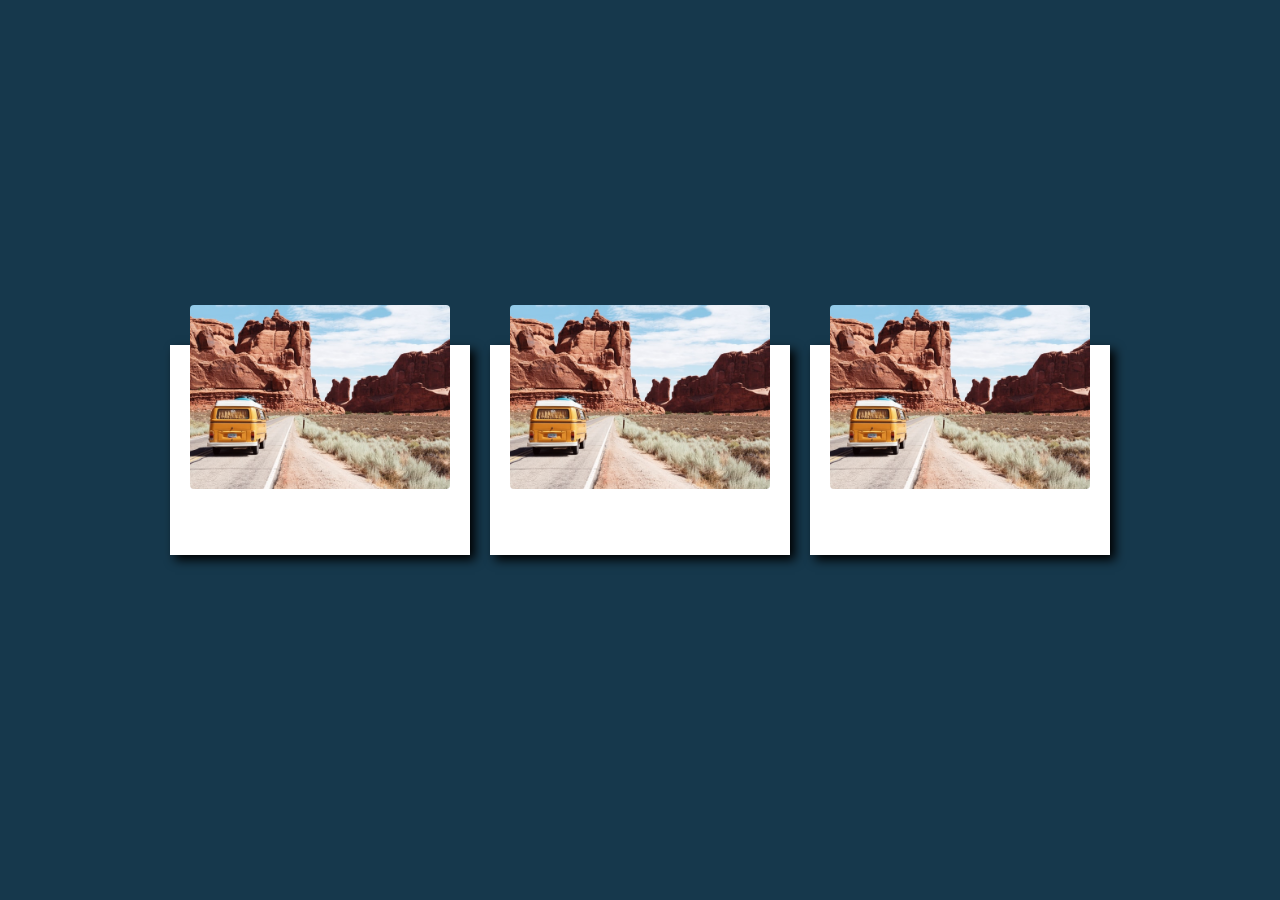
<file: 1.Card_Hover/index.html>
<!DOCTYPE html>
<html lang="en">

<head>
    <meta charset="UTF-8">
    <meta name="viewport" content="width=device-width, initial-scale=1.0">
    <title>Card Hover</title>
    <link rel="stylesheet" href="style.css">
</head>

<body>

    <div class="container">
        <div class="card">
            <div class="imgBx">
                <img src="./dino-reichmuth-A5rCN8626Ck-unsplash.jpg" alt="" srcset="">
            </div>
            <div class="content">
                <h2>Card One</h2>
                <p>Lorem ipsum dolor sit amet consectetur adipisicing elit. Accusamus consectetur cumque eaque fugit vel
                    voluptatibus magni animi itaque eum doloribus.</p>
            </div>
        </div>

        <div class="card">
            <div class="imgBx">
                <img src="./dino-reichmuth-A5rCN8626Ck-unsplash.jpg" alt="" srcset="">
            </div>
            <div class="content">
                <h2>Card Two</h2>
                <p>Lorem ipsum dolor sit amet consectetur adipisicing elit. Accusamus consectetur cumque eaque fugit vel
                    voluptatibus magni animi itaque eum doloribus.</p>
            </div>
        </div>

        <div class="card">
            <div class="imgBx">
                <img src="./dino-reichmuth-A5rCN8626Ck-unsplash.jpg" alt="" srcset="">
            </div>
            <div class="content">
                <h2>Card Three</h2>
                <p>Lorem ipsum dolor sit amet consectetur adipisicing elit. Accusamus consectetur cumque eaque fugit vel
                    voluptatibus magni animi itaque eum doloribus.</p>
            </div>
        </div>
    </div>

</body>

</html>
</file>
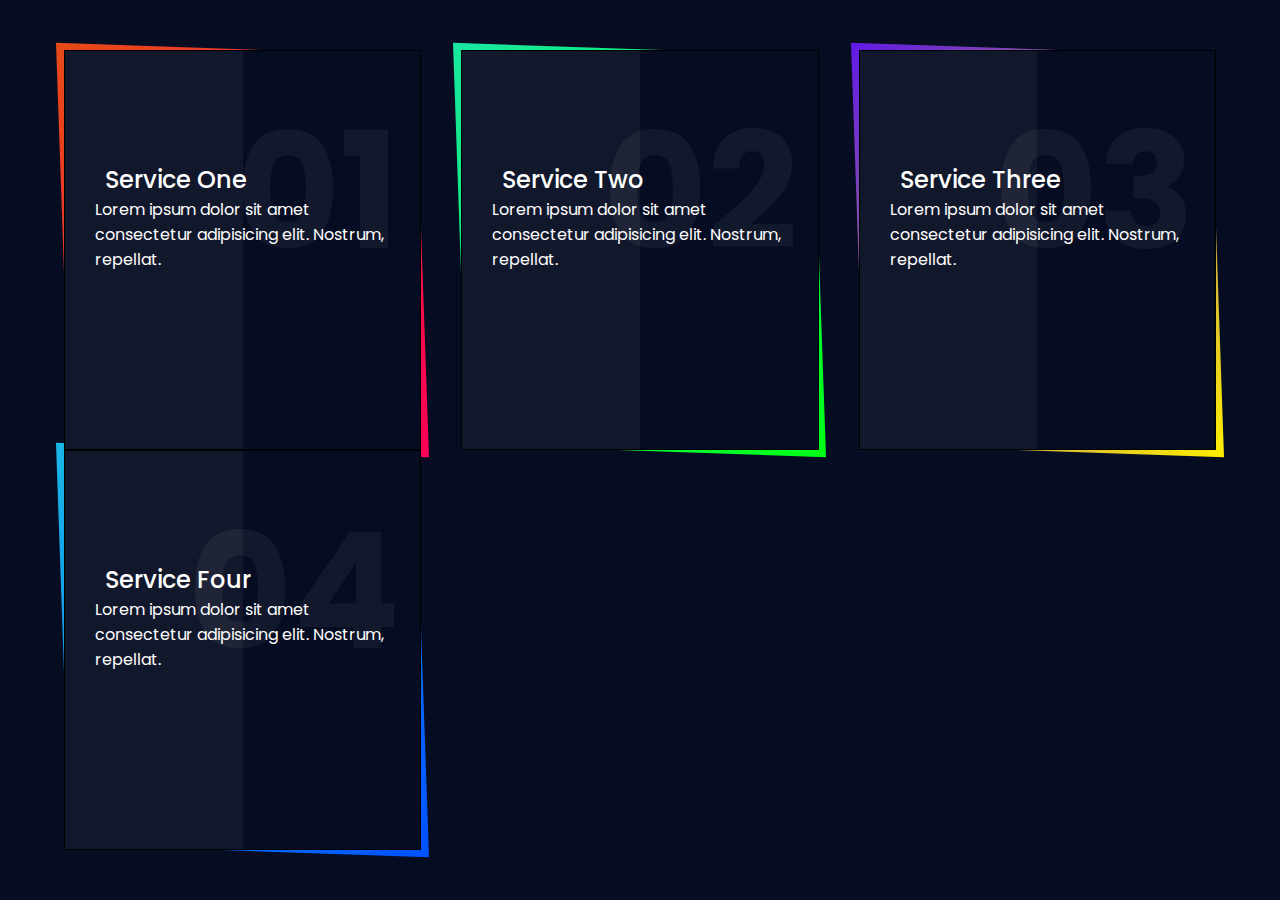
<file: 2.Skewed_Border/index.html>
<!DOCTYPE html>
<html lang="en">

<head>
    <meta charset="UTF-8">
    <meta name="viewport" content="width=device-width, initial-scale=1.0">
    <title>Skewed Border</title>
    <link rel="stylesheet" href="style.css">
</head>

<body>
    <div class="container">
        <div class="card">
            <div class="content">
                <h2>01</h2>
                <h3>Service One</h3>
                <p>Lorem ipsum dolor sit amet consectetur adipisicing elit. Nostrum, repellat.</p>
                <a href="">Read More</a>
            </div>
        </div>

        <div class="card">
            <div class="content">
                <h2>02</h2>
                <h3>Service Two</h3>
                <p>Lorem ipsum dolor sit amet consectetur adipisicing elit. Nostrum, repellat.</p>
                <a href="">Read More</a>
            </div>
        </div>

        <div class="card">
            <div class="content">
                <h2>03</h2>
                <h3>Service Three</h3>
                <p>Lorem ipsum dolor sit amet consectetur adipisicing elit. Nostrum, repellat.</p>
                <a href="">Read More</a>

            </div>
        </div>

        <div class="card">
            <div class="content">
                <h2>04</h2>
                <h3>Service Four</h3>
                <p>Lorem ipsum dolor sit amet consectetur adipisicing elit. Nostrum, repellat.</p>
                <a href="">Read More</a>

            </div>
        </div>
    </div>
</body>

</html>
</file>
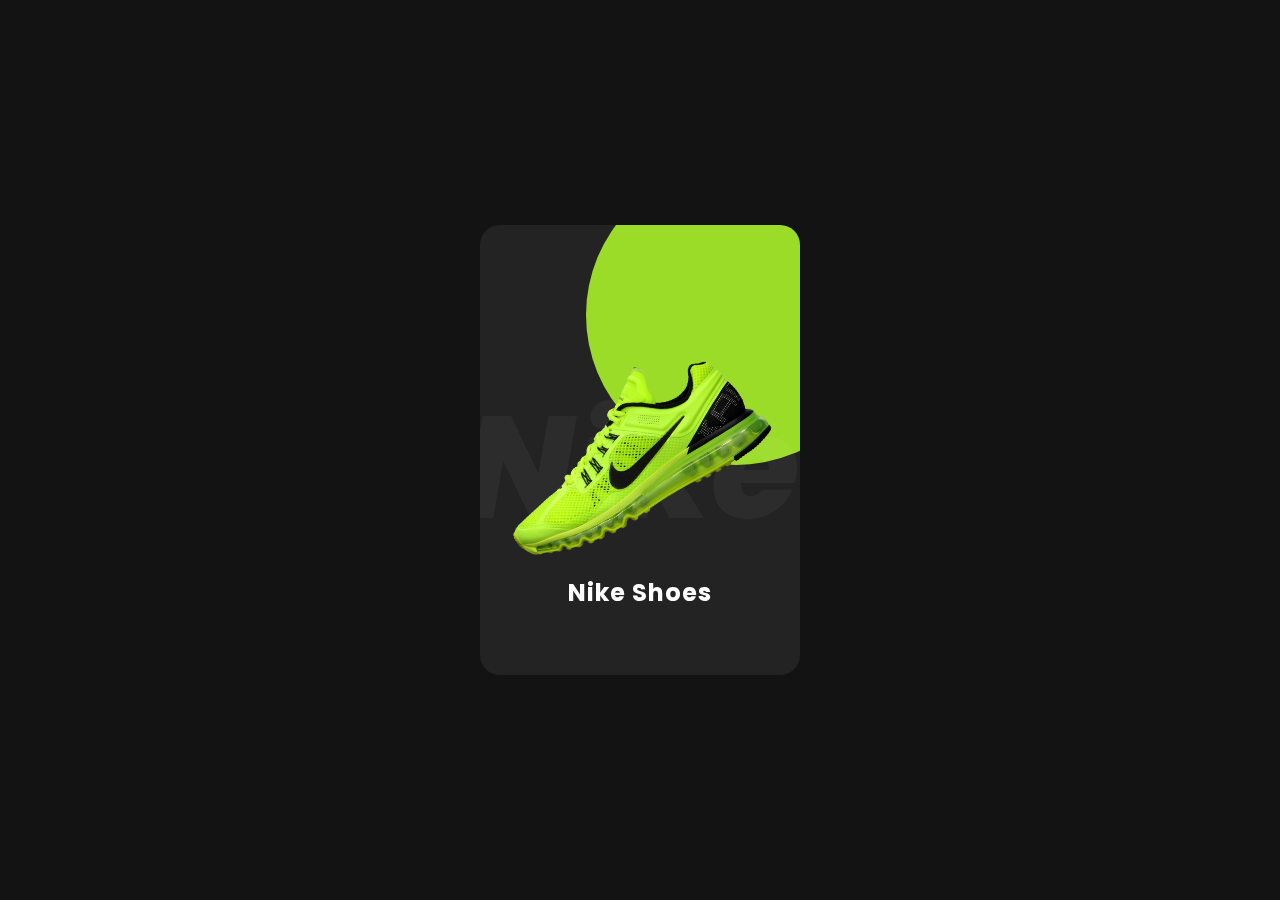
<file: 3.Shoe_Card/index.html>
<!DOCTYPE html>
<html lang="en">

<head>
    <meta charset="UTF-8">
    <meta name="viewport" content="width=device-width, initial-scale=1.0">
    <link rel="stylesheet" href="style.css">
    <title>Shoe Card</title>
</head>

<body>
    <div class="container">
        <div class="card">
            <div class="imgBox">
                <img src="./running_shoes_PNG5816.png" alt="">
            </div>
            <div class="contentBox">
                <h2>Nike Shoes</h2>
                <div class="size">
                    <h3>Size :</h3>
                    <span>7</span>
                    <span>8</span>
                    <span>9</span>
                    <span>10</span>
                </div>
                <div class="color">
                    <h3>Color :</h3>
                    <span></span>
                    <span></span>
                    <span></span>
                </div>
                <a href="#">Buy Now</a>
            </div>

        </div>
    </div>
</body>

</html>
</file>
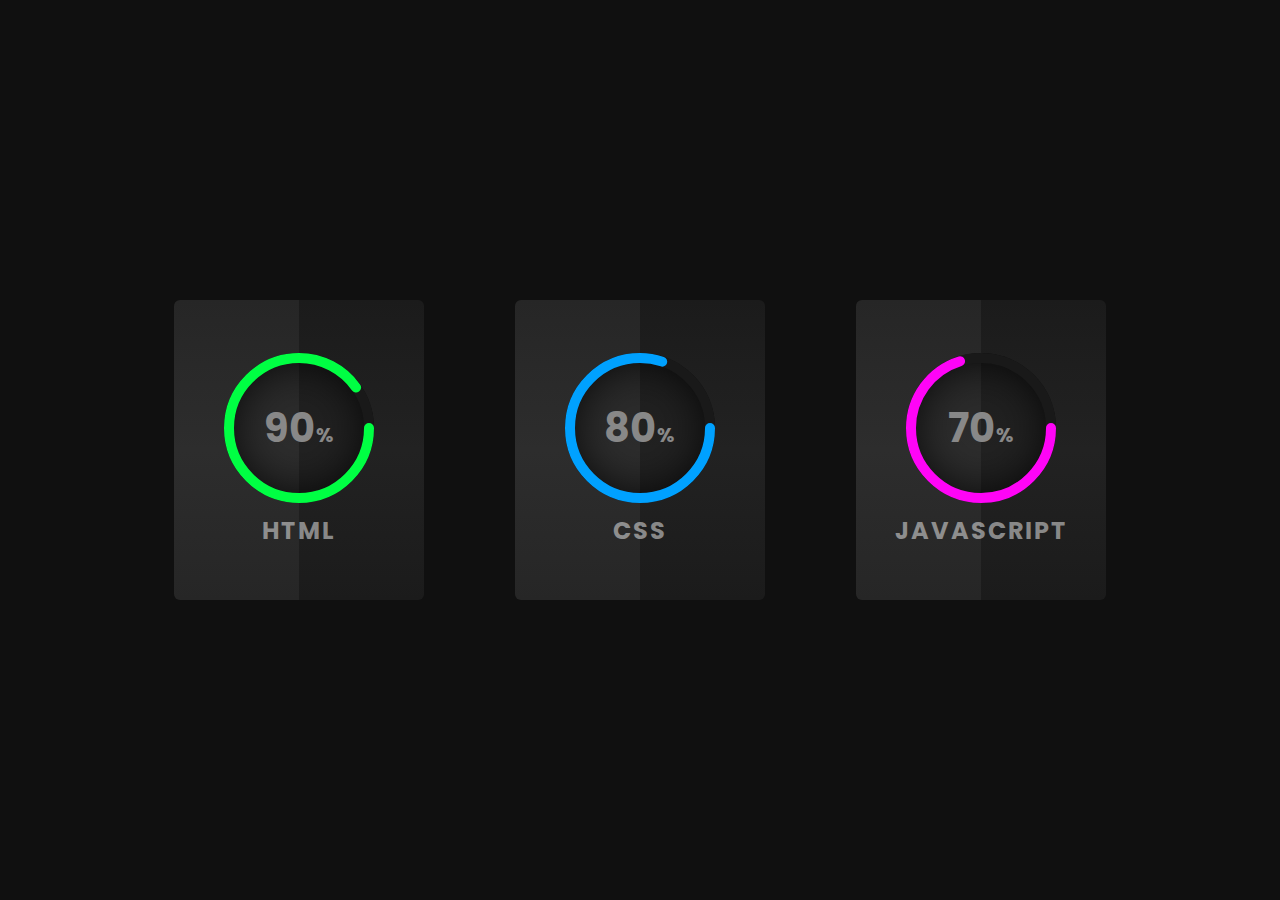
<file: 4.Progress_bar/index.html>
<!DOCTYPE html>
<html lang="en">

<head>
    <meta charset="UTF-8">
    <meta name="viewport" content="width=device-width, initial-scale=1.0">
    <link rel="stylesheet" href="style.css">
    <title>Progress Bar</title>
</head>

<body>
    <div class="container">
        <div class="card">
            <div class="header">
                <div class="percent">
                    <svg>
                        <circle cx=70 cy=70 r=70></circle>
                        <circle cx=70 cy=70 r=70></circle>
                    </svg>
                    <div class="number">
                        <h2>90<span>%</span></h2>
                    </div>
                </div>
                <h2 class="desc">html</h2>
            </div>
        </div>

        <div class="card">
            <div class="header">
                <div class="percent">
                    <svg>
                        <circle cx=70 cy=70 r=70></circle>
                        <circle cx=70 cy=70 r=70></circle>
                    </svg>
                    <div class="number">
                        <h2>80<span>%</span></h2>
                    </div>
                </div>
                <h2 class="desc">css</h2>
            </div>
        </div>

        <div class="card">
            <div class="header">
                <div class="percent">
                    <svg>
                        <circle cx=70 cy=70 r=70></circle>
                        <circle cx=70 cy=70 r=70></circle>
                    </svg>
                    <div class="number">
                        <h2>70<span>%</span></h2>
                    </div>
                </div>
                <h2 class="desc">javascript</h2>
            </div>
        </div>
    </div>

</body>

</html>
</file>
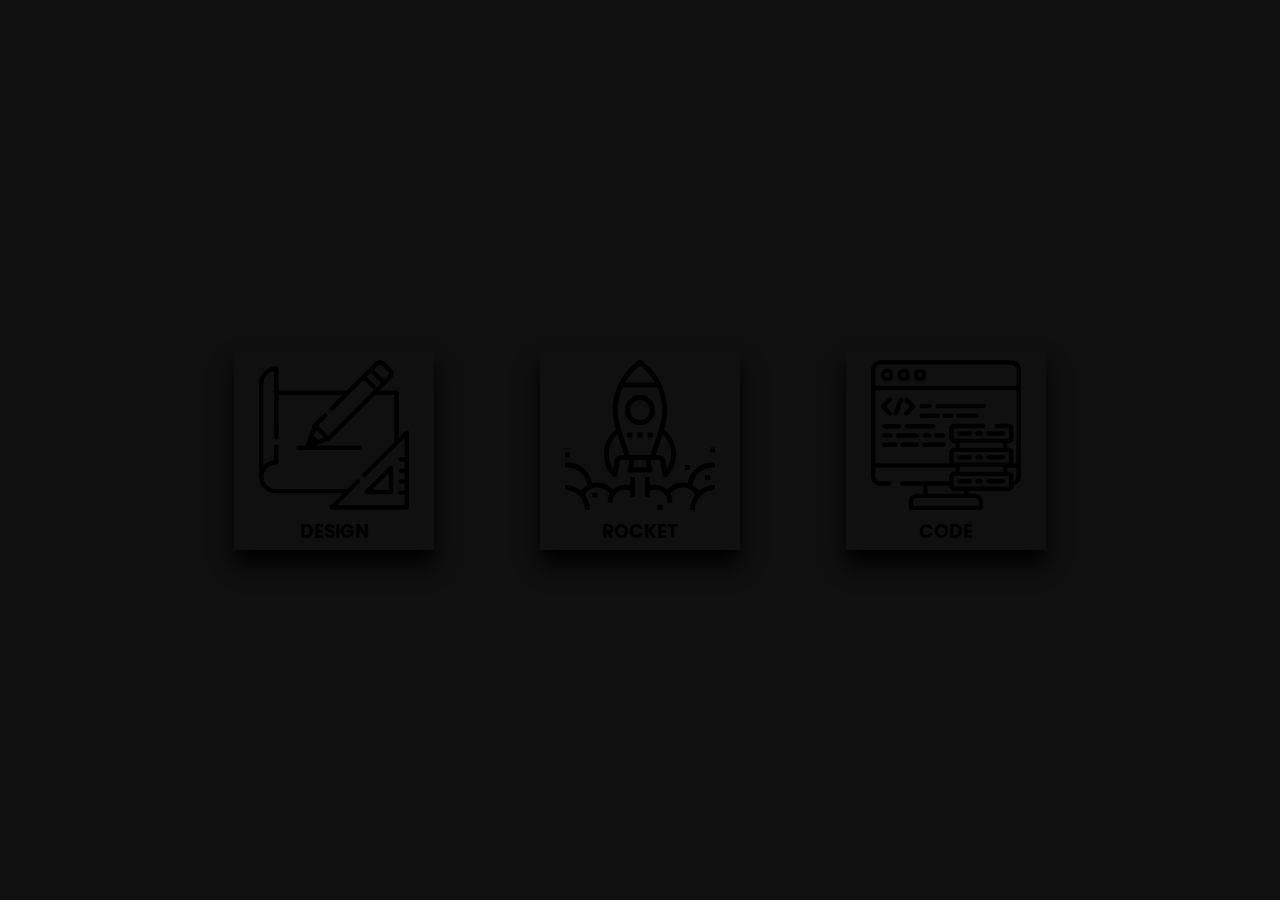
<file: 5.Cards_3_Colors/index.html>
<!DOCTYPE html>
<html lang="en">

<head>
    <meta charset="UTF-8">
    <meta name="viewport" content="width=device-width, initial-scale=1.0">
    <link rel="stylesheet" href="style.css">
    <title>Cards 3 Colors</title>
</head>

<body>
    <div class="container">
        <div class="card">
            <div class="face top">
                <div class="content">
                    <img src="./design.svg" alt="">
                    <h3>design</h3>
                </div>
            </div>
            <div class="face bottom">
                <p>Lorem ipsum dolor sit amet consectetur adipisicing elit. Beatae molestias quaerat aspernatur. Iure
                    quia est rerum sint non iusto ab?</p>
                <a href="#">read more</a>
            </div>
        </div>
        <div class="card">
            <div class="face top">
                <div class="content">
                    <img src="./rocket.svg" alt="">
                    <h3>rocket</h3>
                </div>
            </div>
            <div class="face bottom">
                <p>Lorem ipsum dolor sit amet consectetur adipisicing elit. Beatae molestias quaerat aspernatur. Iure
                    quia est rerum sint non iusto ab?</p>
                <a href="#">read more</a>
            </div>
        </div>
        <div class="card">
            <div class="face top">
                <div class="content">
                    <img src="./code.svg" alt="">
                    <h3>code</h3>
                </div>
            </div>
            <div class="face bottom">
                <p>Lorem ipsum dolor sit amet consectetur adipisicing elit. Beatae molestias quaerat aspernatur. Iure
                    quia est rerum sint non iusto ab?</p>
                <a href="#">read more</a>
            </div>
        </div>
    </div>
</body>

</html>
</file>
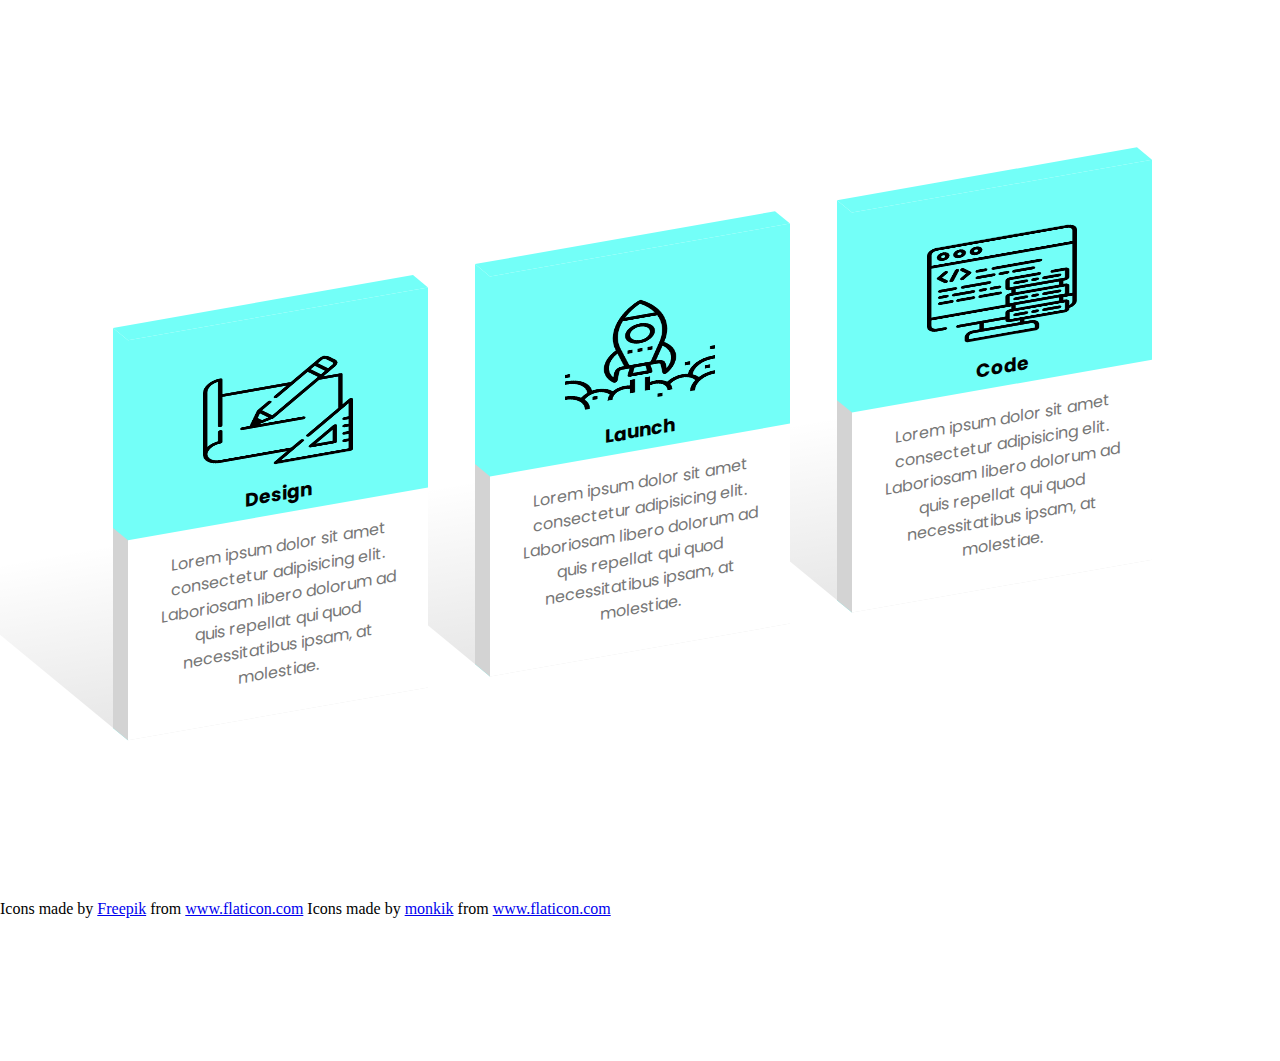
<file: 7.3d_Cards/index.html>
<!DOCTYPE html>
<html lang="en">

<head>
    <meta charset="UTF-8">
    <meta name="viewport" content="width=device-width, initial-scale=1.0">
    <link rel="stylesheet" href="style.css">
    <title>3D Cards</title>
</head>

<body>
    <div class="container">
        <div class="card">
            <div class="imgBox">
                <img src="./sketch.png" alt="meh...">
                <h3>Design</h3>
            </div>
            <div class="content">
                <p>Lorem ipsum dolor sit amet consectetur adipisicing elit. Laboriosam libero dolorum ad quis repellat
                    qui quod necessitatibus ipsam, at molestiae.</p>
            </div>
        </div>
        <div class="card">
            <div class="imgBox">
                <img src="./startup.png" alt="meh...">
                <h3>Launch</h3>
            </div>
            <div class="content">
                <p>Lorem ipsum dolor sit amet consectetur adipisicing elit. Laboriosam libero dolorum ad quis repellat
                    qui quod necessitatibus ipsam, at molestiae.</p>
            </div>
        </div>
        <div class="card">
            <div class="imgBox">
                <img src="./data.png" alt="meh...">
                <h3>Code</h3>
            </div>
            <div class="content">
                <p>Lorem ipsum dolor sit amet consectetur adipisicing elit. Laboriosam libero dolorum ad quis repellat
                    qui quod necessitatibus ipsam, at molestiae.</p>
            </div>
        </div>
    </div>
    <footer>
        Icons made by <a href="https://www.flaticon.com/authors/freepik" title="Freepik">Freepik</a> from <a
            href="https://www.flaticon.com/" title="Flaticon"> www.flaticon.com</a>
        Icons made by <a href="https://www.flaticon.com/authors/monkik" title="monkik">monkik</a> from <a
            href="https://www.flaticon.com/" title="Flaticon"> www.flaticon.com</a>
    </footer>
</body>

</html>
</file>
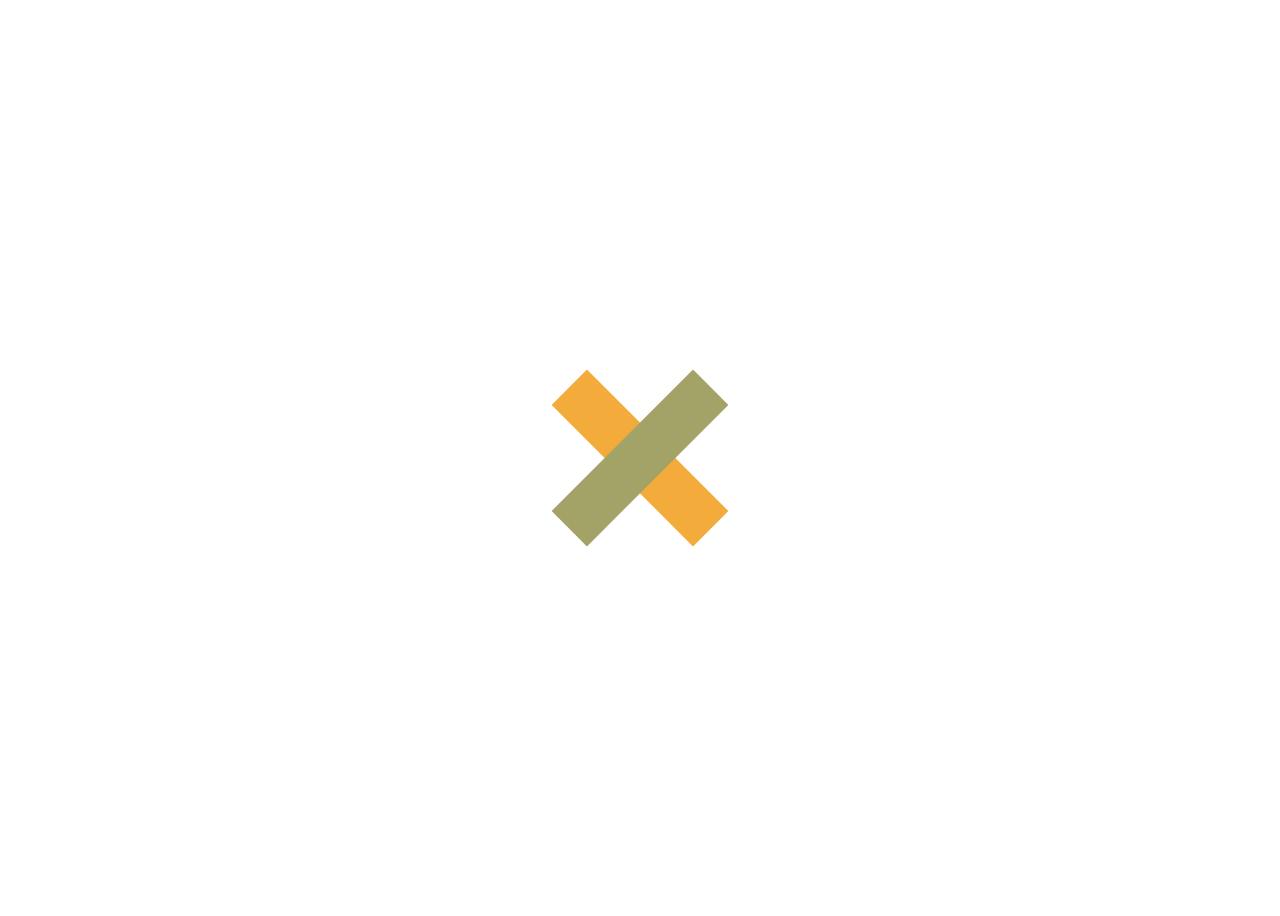
<file: 8.Running_Guy_Sprite/index.html>
<!DOCTYPE html>
<html lang="en">

<head>
    <meta charset="UTF-8">
    <meta name="viewport" content="width=device-width, initial-scale=1.0">
    <title>Document</title>
</head>

<body>
    <div></div>
    <style>
        body {
            display: flex;
            justify-content: center;
            align-items: center;
            height: 100vh;
        }

        div {
            position: absolute;
            width: 50px;
            height: 50px;
            background: #FBE18C;
            transform: rotateZ(45deg);
            z-index: 100;
        }

        div::before,
        div::after {
            content: '';
            left: -75px;
            position: absolute;
            width: 200px;
            height: 50px;
            background: #F3AC3C;
            z-index: -2;
        }

        div::after {
            left: -75px;
            background: #A3A368;
            transform: rotateZ(90deg);
        }
    </style>

</body>

</html>
</file>
<file: 1.Card_Hover/style.css>
@import url('https://fonts.googleapis.com/css2?family=Poppins:wght@400;500;600;700;800&display=swap');
*{
    margin: 0;
    padding: 0;
    box-sizing: border-box;
}

body{
    font-family: 'Poppins', sans-serif;
    display: flex;
    min-height: 100vh;
    justify-content: center;
    align-items: center;
    background: #16384c;
}
.container{
    position: relative;
    width: 1100px;
    display: flex;
    justify-content: center;
    align-items: center;
    flex-wrap: wrap;
    padding: 30px;
}

.container .card {
    max-width: 300px;
    height: 210px;
    background-color: #fff;
    margin: 30px 10px;
    padding: 20px 15px;
    display: flex;
    flex-direction: column;
    box-shadow: 5px 5px 10px rgba(0, 0, 0, 1);
    transition: 0.3s ease-in-out;
}

.container .card:hover {
    height: 420px;
}
.container .card .imgBx {
    position: relative;
    top: -60px;
    left: 5px;
    width: 260px;
    height: 260px;
    z-index: 1;
}

.container .card .imgBx img{
    max-width: 100%;
    border-radius: 4px;
}

.container .card .content{
    margin-top: -200px;
    padding: 10px 14px;
    text-align: center;
    color: #111;
    /* visibility: hidden; */
    opacity: 0;
    transition: 0.5s;
}

.container .card:hover .content{
    opacity: 1;
    margin-top: -120px;
    transition-delay: 0.2s;
}
</file>
<file: 2.Skewed_Border/style.css>
@import url('https://fonts.googleapis.com/css2?family=Poppins:wght@400;500;600;700;800&display=swap');
*{
    margin: 0;
    padding: 0;
    box-sizing: border-box;
}
body{
    font-family: 'Poppins', sans-serif;
    display: flex;
    justify-content: center;
    align-items: center;
    min-height: 100vh;
    background: #060c21;
}

.container{
    position: relative;
    width: 90%;
    display: grid;
    grid-template-columns: repeat(auto-fill, minmax(260px , 1fr));
    grid-template-rows: auto;
    gap: 0 40px;

}

.container .card{
    position: relative;
    height: 400px;
    background-color: #060c21;
    display: flex;
    justify-content: center;
    align-items: center;
    border: 1px solid #000;
}

.container .card .content{
    position: relative;
    padding: 30px;
}

.card .content h2 {
    position: absolute;
    top: -60px;
    right: 20px;
    margin: 0;
    padding: 0;
    font-size: 10em;
    color: #fff;
    opacity: 0.05;
    transition: 0.5s;
}

.card:hover .content h2 {
    top: -120px;
}

.card .content h3 {
    margin-left: 10px;
    padding: 0;
    font-size: 1.5em;
    color: #fff;
    font-weight: 500;
}

.card .content p {
    margin: 0;
    padding: 0;
    color: #fff;

}

.card .content a {
    display: inline-block;
    position: relative;
    text-decoration: none;
    margin-top: 20px;
    padding: 10px 20px;
    color: #fff;
    border: 1px solid #fff;
    transition: 0.5s;
    transform: translateY(-40px);
    opacity: 0;
}

.card:hover .content a {
    opacity: 1;
    transform: translateY(0px);
}

.card .content a:hover {
    background-color: #fff;
    color: #000;
}

.container .card::before {
    content: '';
    position: absolute;
    top: -2px;
    left: -2px;
    right: -2px;
    bottom: -2px;
    background-color: #fff;
    z-index: -1;
    transform: skew(2deg, 2deg);
}

.container .card:nth-child(1)::before {
    background: linear-gradient(315deg, #ff0057 , #e64a19)
}


.container .card:nth-child(2)::before {
    background: linear-gradient(315deg, #00ff15 , #19e6a2)
}


.container .card:nth-child(3)::before {
    background: linear-gradient(315deg, #ffee00 , #6119e6)
}


.container .card:nth-child(4)::before {
    background: linear-gradient(315deg, #0051ff , #19b6e6)
}

.container .card::after {
    content: '';
    position: absolute;
    top: 0px;
    left: 0px;
    height: 100%;
    width: 50%;
    background-color: #fff;
    opacity: 0.05;
    pointer-events: none;
}
</file>
<file: 3.Shoe_Card/style.css>
@import url('https://fonts.googleapis.com/css2?family=Poppins:wght@300;400;500;600;700;800&display=swap');
*{
    margin: 0;
    padding: 0;
    box-sizing: border-box;
}

body{
    font-family: 'Poppins', sans-serif;
    
}

.container{
    display: flex;
    justify-content: center;
    align-items: center;
    min-height: 100vh;
    background-color: #131313;
}

.container .card {
    position: relative;
    width: 320px;
    height: 450px;
    background-color: #232323;
    border-radius: 20px;
    overflow: hidden;
}

.container .card::before {
    content: '';
    position: absolute;
    top: 0;
    left: 0;
    width: 100%;
    height: 100%;
    background-color: #9bdc28;
    clip-path: circle(150px at 80% 20%);
    transition: 0.5s ease-in-out;
}


.container .card:hover::before {
    clip-path: circle(350px at 70% -20%);
}

.container .card::after {
    content: 'Nike';
    position: absolute;
    top: 30%;
    left: -5%;
    width: 100%;
    height: 100%;
    font-size: 9em;
    font-weight: 800;
    font-style: italic;
    color: #fff;
    opacity: 0.04;
}

.container .card .imgBox{
    position: absolute;
    top: 50%;
    left: 0%;
    transform: translateY(-50%);
    z-index: 10;
    transition: 0.5s;
}

.container .card:hover .imgBox{
    position: absolute;
    top: 20%;
    transform: translateY(-50%);
    z-index: 10;
}


.container .card .imgBox img{
    width: 90%;
    transform: rotateY(180deg) rotateZ(30deg);

}

.container .card .contentBox {
    position: absolute;
    bottom: 0;
    width: 100%;
    height: 100px;
    text-align: center;
    transition: 1s;
    z-index: 10;
}

.container .card:hover .contentBox {
    position: absolute;
    bottom: 0;
    width: 100%;
    height: 180px;
    text-align: center;
    transition: 1s;
    z-index: 10;
}

.container .card .contentBox h2{
    color: #fff;
    letter-spacing: 1px;
}

.container .card .contentBox .size,
.container .card .contentBox .color{
    display: flex;
    color: #fff;
    letter-spacing: 1px;
    margin: 5px;
    transition: 0.5s;
    justify-content: center;
    align-items: center;
}


.container .card .contentBox .size h3,
.container .card .contentBox .color h3{
    margin-right: 5px;
    text-transform: uppercase;
    font-weight: 400;
    font-size: 14px;
}


.container .card .contentBox .size span{
    display: inline-block;
    margin-left: 10px;
    border-radius: 2px;
    background-color: #fff;
    color: #131313;
    width: 20px;
    cursor: pointer;
    transition: 0.3s;
}

.container .card .contentBox .size span:hover{
    background-color: #9bdc28;
    
}

.container .card .contentBox .color{
    margin-top: 10px;
}

.container .card .contentBox .color span{
    display: inline-block;
    margin-left: 10px;
    border-radius: 50%;
    background-color: #fff;
    width: 20px;
    height: 20px;
    cursor: pointer;
    transition: 0.3s;
}

.container .card .contentBox .color,
.container .card .contentBox .size {
    opacity: 0;
}

.container .card:hover .contentBox .size {
    opacity: 1;
    transition-delay: 0.3s;
}

.container .card:hover .contentBox .color{
    opacity: 1;
    transition-delay: 0.5s;

}

.container .card .contentBox .color span:nth-of-type(1){
    background-color: #9bdc28;
}
.container .card .contentBox .color span:nth-of-type(2){
    background-color: #28d6dc;
}.container .card .contentBox .color span:nth-of-type(3){
    background-color: #dc2846;
}

.container .card .contentBox a{
    margin-top: 10px;
    display: inline-block;
    text-decoration: none;
    border-radius: 5px;
    padding: 10px 20px;
    color: #111111;
    background-color: #fff;
    transition: 0.5s;
    transform: translateY(50%);
    opacity: 0;
}

.container .card:hover .contentBox a{
    transform: translateY(0);
    opacity: 1;
    transition-delay: 0.7s;
}
</file>
<file: 4.Progress_bar/style.css>
@import url('https://fonts.googleapis.com/css2?family=Poppins:wght@300;400;500;600;700;800&display=swap');
*{
    margin: 0;
    padding: 0;
    box-sizing: border-box;
}

body{
    font-family: 'Poppins', sans-serif;
    
}

.container{
    padding: 0 10%;
    display: flex;
    justify-content: space-around;
    align-items: center;
    min-height: 100vh;
    background-color: #101010;
}

.container .card {
    position: relative;
    width: 250px;
    height: 300px;
    display: flex;
    justify-content: center;
    align-items: center;
    background: linear-gradient(0deg, #1b1b1b, #222222 , #1b1b1b);
    text-align: center;
    border-radius: 6px;
    overflow: hidden;
    transition: 0.5s;
}

.container .card:hover {
    transform: translateY(-10px);
    box-shadow: 0 15px 25px rgba(0, 0, 0, 0.8);
}


.container .card::before {
    content: '';
    position: absolute;
    top: 0;
    left: 0;
    width: 50%;
    height: 100%;
    background-color: rgba(255, 255, 255, 0.05);
    z-index: 2;
    pointer-events: none;
}

.percent{
    position: relative;
    box-shadow: inset 0 0 50px #000;
    border-radius: 50%;
    left: 50%;
    transform: translate(-50%);
    height: 150px;
    width: 150px;
    z-index: 2;
}

.percent .number{
    position: absolute;
    top: 50%;
    left: 50%;
    transform: translate(-50%, -50%);
    color: #888;
    text-align: center;
}
.percent .number h2{
    font-weight: 700;
    font-size: 40px;
    transition: 0.5s;
}

.card:hover .percent .number h2{
    font-size: 50px;
    color: #fff;
}

.desc {
    color: #888;
    margin-top: 10px;
    letter-spacing: 2px;
    text-transform: uppercase;
    transition: 0.5s;
}

.card:hover .desc {
    color: #fff;
}

.percent .number h2 > span{
    font-weight: 700;
    font-size: 20px;
}
svg{
    position: relative;
    width: 150px;
    height: 150px;
    z-index: 10;
}

svg circle {
    width: 100%;
    height: 100%;
    fill: none;
    stroke: #191919;
    stroke-width: 10;
    stroke-linecap: round;
    transform: translate(5px, 5px);
}

svg circle:nth-of-type(2) {
    stroke-dasharray: 440;
    stroke-dashoffset: 440;
}


.card:nth-child(1) svg circle:nth-of-type(2){
    stroke: #00ff43;
    stroke-dashoffset: calc(440px - (440px * 90) / 100) ; 

}

.card:nth-child(2) svg circle:nth-of-type(2){
    stroke: #00a1ff;
    stroke-dashoffset: calc(440px - (440px * 80) / 100) ; 

}
.card:nth-child(3) svg circle:nth-of-type(2){
    stroke: #ff04f7;
    stroke-dashoffset: calc(440px - (440px * 70) / 100) ; 

}
</file>
<file: 5.Cards_3_Colors/style.css>
@import url('https://fonts.googleapis.com/css2?family=Poppins:wght@300;400;500;600;700;800&display=swap');
*{
    margin: 0;
    padding: 0;
    box-sizing: border-box;
}

body{
    font-family: 'Poppins', sans-serif;
    
}

.container{
    padding: 0 10%;
    display: flex;
    justify-content: space-evenly;
    align-items: center;
    min-height: 100vh;
    background-color: #101010;
}

.card {
    position: relative;
    max-width: 200px;
    box-shadow: 0 15px 20px #000;
    height: 200px;
    transition: 0.5s;
}

.card:hover{
    height: 340px;
}

.card .face {
    padding-top: 10px;
    width: 200px;
    height: 200px;
    text-align: center;
    border-radius: 4px;
    transition: 0.5s;
}

.card .face.top{
    position: relative;
    background-color: #101010;
    transform: translateY(0);
    z-index: 2;
}
.card:hover .top{
    transform: translateY(-25%);
    background-color: rgb(150, 44, 192);
}

.card .bottom{
    position: relative;
    top: 0;
    left: 0;
    transform: translateY(-100%);
    background-color: #fff;
    opacity: 0;
    box-shadow: inset 0 0 10px #000;
}

.card:hover .bottom{
    opacity: 1;
    transform: translateY(-28%);
}

.content h3 {
    text-transform: uppercase;
}

.bottom a {
    display: inline-block;
    padding: 5px 10px;
    border-radius: 2px;
    text-decoration: none;
    text-transform: uppercase;
    font-weight: 700;
    color: #101010;
    border: 2px solid #101010;
    transition: 0.5s;
}

.bottom a:hover {
    background-color: #101010;
    color: #fff;
}

img {
    width: 150px;
    height: 150px;
}
</file>
<file: 7.3d_Cards/style.css>
@import url('https://fonts.googleapis.com/css2?family=Poppins:wght@300;400;500;600;700;800&display=swap');
*{
    margin: 0;
    padding: 0;
    box-sizing: border-box;
}

.container{
    margin: 0 10%;
    font-family: 'Poppins', sans-serif;
    display: flex;
    justify-content: space-between;
    align-items: center;
    min-height: 100vh;
    transform: skewY(-10deg);
}

.container .card {
    position: relative;
    width: 300px;
    height: 400px;
    background-color: #fefefe;
    transition: 0.5s;
    
}

.container .card::before {
    content: '';
    position: absolute;
    top: -15px;
    left: 0;
    width: 100%;
    height: 15px;
    background-color: rgb(115, 255, 248);
    transform: skewX(45deg);
    transform-origin: bottom;
}
.container .card::after {
    content: '';
    position: absolute;
    top: -15px;
    left: -15px;
    width: 15px;
    height: 50%;
    background-color: rgb(115, 255, 248);
    transform: skewY(45deg);
    transform-origin: left;
    border-bottom: 200px solid #d3d3d3;
}
.container .card:hover {
    transform: translateY(-10%);
}


.container .card .imgBox {
    position: relative;
    width: 300px;
    height: 200px;
    display: flex;
    justify-content: center;
    align-items: center;
    flex-direction: column;
    background-color: rgb(115, 255, 248);
}

.container .card .imgBox img{
    width: 50%;
    height: 50%;
}

.container .card .imgBox h3 {
    position: absolute;
    bottom: 0;
    left: 50%;
    transform: translateX(-50%);
    margin-bottom: 5px;
}

.container .card .content {
    width: 100%;
    height: 200px;
    padding: 20px;
    text-align: center;
    color: #777;
    background-color: #fff;
}

.container .card .content::before {
    content: '';
    position: absolute;
    bottom: 0;
    left: 0;
    width: 100%;
    height: 400px;
    background: linear-gradient(transparent, transparent, rgba(0,0,0,0.1));
    transform: skewX(45deg);
    transform-origin: bottom;
    transition: 0.5s;
    pointer-events: none;
    z-index: -1;
}

.container .card:hover .content::before {
    transform: translateY(10%) skewX(45deg);
    filter: blur(5px);
    z-index: -1;
}

.container .card:nth-child(1) {
    z-index: 3;
}
.container .card:nth-child(2) {
    z-index: 2;
}

.container .card:nth-child(3) {
    z-index: 1;
}
</file>
